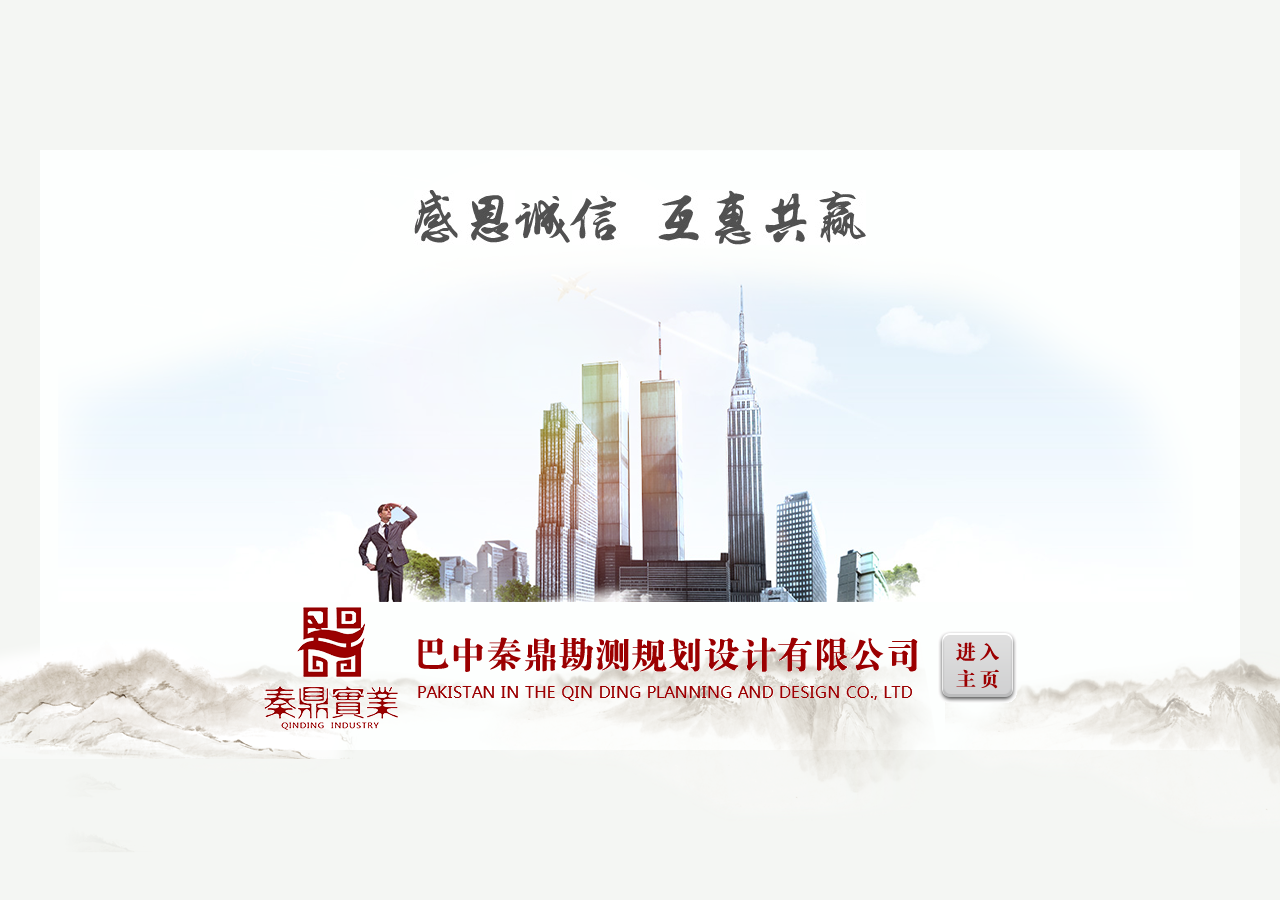
<file: leadIndex/index.html>
<!DOCTYPE html>
<html>
	<head>
		<meta charset="utf-8" />
		<title></title>
		
		<link rel="stylesheet" href="css/leadIndex.css" />		
	</head>
	<body>
		<div class="leadIndex">
			<div class="leadIndex-font">
				<img data-scroll-reveal="wait 1.0s, then enter top and move 20px over 3s" src="img/font_01.jpg" alt="感" />
				<img data-scroll-reveal="wait 1.2s, then enter top and move 20px over 3s" src="img/font_02.jpg" alt="恩"/>
				<img data-scroll-reveal="wait 1.4s, then enter top and move 20px over 3s" src="img/font_03.jpg" alt="诚" />
				<img data-scroll-reveal="wait 1.6s, then enter top and move 20px over 3s" src="img/font_04.jpg" alt="信"/>
				<img data-scroll-reveal="wait 1.8s, then enter top and move 20px over 3s" src="img/font_05.jpg" alt="互"/>
				<img data-scroll-reveal="wait 2.0s, then enter top and move 20px over 3s" src="img/font_06.jpg" alt="惠"/>
				<img data-scroll-reveal="wait 2.2s, then enter top and move 20px over 3s" src="img/font_07.jpg" alt="共"/>
				<img data-scroll-reveal="wait 2.4s, then enter top and move 20px over 3s" src="img/font_08.jpg" alt="赢"/>	
				<!--<img data-scroll-reveal="wait 1.6s, then enter top and move 20px over 3s" src="img/guide_text1.png" />-->
			</div>
			<div class="guide_center">
				<img data-scroll-reveal="wait 0.5s, then enter right and move 0 over 2.2s" src="img/guide_center.png" />
			</div>
			<div style="width: 100%; position: absolute; bottom: -103px;">
				<img style="height: 231px;" data-scroll-reveal="wait 0.5s, then enter right and move 0 over 2.2s" src="img/guide_m_left.png" />
				<img style="height: 207px;" data-scroll-reveal="wait 0.5s, then enter right and move 0 over 1.2s" src="img/guide_m_right.png" />
			</div>
			<div style="width: 100%; position: absolute; bottom: 0px;">
				<img style="margin: 20px;" data-scroll-reveal="wait 3.0s, then enter right and move 0 over 1.2s"  src="img/guide_logo.png" />
				<img data-scroll-reveal="wait 3.5s, then enter right and move 0 over 1.2s" src="img/guide_text2.png" alt="巴中秦鼎勘测规划设计有限公司" />
				<a href="javascript:void(0)">
					<img style="margin: 20px;" data-scroll-reveal="wait 4.0s, then enter right and move 30px over 1.2s" src="img/guide_btn.png" alt="进入主页" />
				</a>
			</div>
			
			<!--<img class="guide_sccnn" src="img/guide_sccnn.png" />-->
		</div>
		
		<script type="text/javascript" src="js/scrollReveal.js"></script>
		<script>
			var config = {
				after: '0s',
				enter: 'bottom',
				move: '24px',
				over: '0.66s',
				easing: 'ease-in-out',
				viewportFactor: 0.33,
				reset: false,
				init: true
			};
			window.scrollReveal = new scrollReveal(config);	
		</script>
	</body>
</html>
</file>
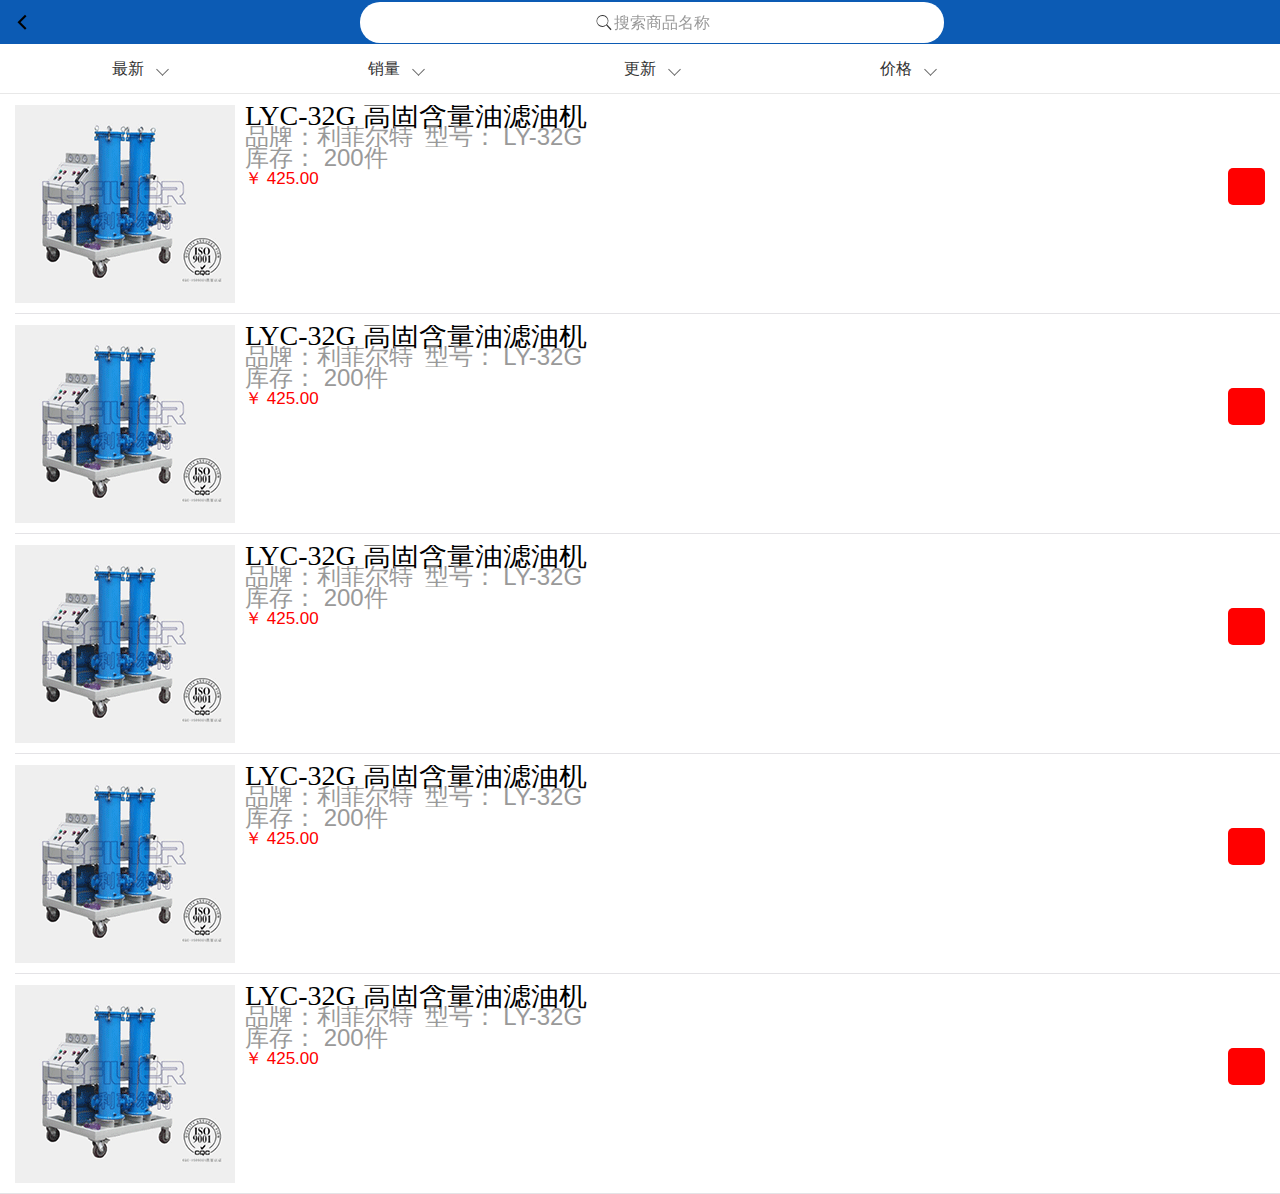
<file: Commodity/goodsList.html>
<!doctype html>
<html>

	<head>
		<meta charset="UTF-8">
		<title></title>
		<meta name="viewport" content="width=device-width,initial-scale=1,minimum-scale=1,maximum-scale=1,user-scalable=no" />
		<script src="js/rem.js"></script>
		<link href="css/mui.min.css" rel="stylesheet" />
		<link rel="stylesheet" type="text/css" href="http://at.alicdn.com/t/font_560166_xyiaxmbik4deu3di.css"/>
		<link href="css/goodsList.css" rel="stylesheet" />
		<link href="css/base.css" rel="stylesheet" /> 
		<script src="js/mui.min.js"></script>
		<script type="text/javascript">
			mui.init()
		</script>
		<script type="text/javascript" src="js/jquery.js"></script> 
		<script type="text/javascript">
			$(function(){ 
				$('.retrie dt a').click(function(){
					var $t=$(this);
					if($t.hasClass('up')){
						$(".retrie dt a").removeClass('up');
						$('.downlist').hide();
						$('.mask').hide();
					}else{
						$(".retrie dt a").removeClass('up');
						$('.downlist').hide();
						$t.addClass('up');
						$('.downlist').eq($(".retrie dt a").index($(this)[0])).show();
						$('.mask').show();
					}
				});
				/*$(".mostnew ul li a:contains('"+$('#mostnew').text()+"')").addClass('selected');
				$(".xiaoll ul li a:contains('"+$('#xiaol').text()+"')").addClass('selected');*/
			});
		</script> 
	</head>

	<body>
		<header class="mui-bar mui-bar-nav">
		    <a class="mui-action-back mui-icon mui-icon-left-nav mui-pull-left topIcon"></a>
		    <div class="mui-input-row mui-search">
		        <input type="search" class="mui-input-clear" placeholder="搜索商品名称">
		    </div>
		    <a><i class="iconfont icon-fenxiang topIcon"></i></a>
		</header>
		<div class="mui-content">
		    <div>
		    	<section class="job-module"> 
					<dl class="retrie"> 
						<dt>
							<a id="mostnew" href="javascript:;">最新 </a>
							<a id="xiaol" href="javascript:;">销量</a>
							<a id="update" href="javascript:;">更新</a>
							<a id="jiag" href="javascript:;">价格</a>
							<a id="more" href="javascript:;"><i class="iconfont icon-gengduo-2"></i></a>
							
						</dt> 
						<dd class="mostnew"> 
							<ul class="slide downlist"> 
								<li><a href="#">最新1</a></li> 
								<li><a href="#">最新2</a></li> 
							</ul> 
						</dd> 
						<dd class="xiaol"> 
							<ul class="slide downlist"> 
								<li><a href="#">销量1</a></li> 
								<li><a href="#">销量2</a></li> 
							</ul> 
						</dd> 
						<dd class="update"> 
							<ul class="slide downlist"> 
								<li><a href="#">更新1</a></li> 
								<li><a href="#">更新2</a></li> 
							</ul> 
						</dd> 
						<dd class="jiag"> 
							<ul class="slide downlist"> 
								<li><a href="#">价格1</a></li> 
								<li><a href="#">价格2</a></li> 
							</ul> 
						</dd> 
						<dd class="more"> 
							<ul class="slide downlist"> 
								<li><a href="#">更多1</a></li> 
								<li><a href="#">更多2</a></li> 
							</ul> 
						</dd> 
					</dl> 
				</section> 
		    </div>
		    
		    <div>
		    	<ul class="mui-table-view goodslist" >
		    	    <li class="mui-table-view-cell mui-media">
		    	        <a href="javascript:;">
		    	            <img class="mui-media-object mui-pull-left" src="img/icon213.png">
		    	            <div class="mui-media-body">
		    	               <div class="machine_title">LYC-32G 高固含量油滤油机</div>
		    	               <div class="mui-ellipsis machine_brand">
		    	               		品牌：<span style="margin-right: 5px;">利菲尔特</span> 型号： <span>LY-32G</span>
		    	               </div>
		    	               <div class="machine_num">
		    	               		库存： <span>200</span>件
		    	               </div>
		    	               <div class="machine_price">
		    	               		<div>
		    	               			<span>￥</span>
		    	               			<span>425.00</span>
		    	               		</div>		    	          
		    	               		<div class="gouwuche">
		    	               			<i class="iconfont icon-gouwuche" style="color: #FFFFFF; font-size: 0.2rem;"></i>
		    	               		</div>
		    	               </div>
		    	            </div>
		    	        </a>
		    	    </li>
		    	    <li class="mui-table-view-cell mui-media">
		    	        <a href="javascript:;">
		    	            <img class="mui-media-object mui-pull-left" src="img/icon213.png">
		    	            <div class="mui-media-body">
		    	                <div class="machine_title">LYC-32G 高固含量油滤油机</div>
		    	               <div class="mui-ellipsis machine_brand">
		    	               		品牌：<span style="margin-right: 5px;">利菲尔特</span> 型号： <span>LY-32G</span>
		    	               </div>
		    	               <div class="machine_num">
		    	               		库存： <span>200</span>件
		    	               </div>
		    	               <div class="machine_price">
		    	               		<div>
		    	               			<span>￥</span>
		    	               			<span>425.00</span>
		    	               		</div>		    	          
		    	               		<div class="gouwuche">
		    	               			<i class="iconfont icon-gouwuche" style="color: #FFFFFF; font-size: 0.2rem;"></i>
		    	               		</div>
		    	               </div>
		    	            </div>
		    	        </a>
		    	    </li>
		    	    <li class="mui-table-view-cell mui-media">
		    	        <a href="javascript:;">
		    	            <img class="mui-media-object mui-pull-left" src="img/icon213.png">
		    	            <div class="mui-media-body">
		    	              <div class="machine_title">LYC-32G 高固含量油滤油机</div>
		    	               <div class="mui-ellipsis machine_brand">
		    	               		品牌：<span style="margin-right: 5px;">利菲尔特</span> 型号： <span>LY-32G</span>
		    	               </div>
		    	               <div class="machine_num">
		    	               		库存： <span>200</span>件
		    	               </div>
		    	               <div class="machine_price">
		    	               		<div>
		    	               			<span>￥</span>
		    	               			<span>425.00</span>
		    	               		</div>		    	          
		    	               		<div class="gouwuche">
		    	               			<i class="iconfont icon-gouwuche" style="color: #FFFFFF; font-size: 0.2rem;"></i>
		    	               		</div>
		    	               </div>
		    	            </div>
		    	        </a>
		    	    </li>
		    	    <li class="mui-table-view-cell mui-media">
		    	        <a href="javascript:;">
		    	            <img class="mui-media-object mui-pull-left" src="img/icon213.png">
		    	            <div class="mui-media-body">
		    	               <div class="machine_title">LYC-32G 高固含量油滤油机</div>
		    	               <div class="mui-ellipsis machine_brand">
		    	               		品牌：<span style="margin-right: 5px;">利菲尔特</span> 型号： <span>LY-32G</span>
		    	               </div>
		    	               <div class="machine_num">
		    	               		库存： <span>200</span>件
		    	               </div>
		    	               <div class="machine_price">
		    	               		<div>
		    	               			<span>￥</span>
		    	               			<span>425.00</span>
		    	               		</div>		    	          
		    	               		<div class="gouwuche">
		    	               			<i class="iconfont icon-gouwuche" style="color: #FFFFFF; font-size: 0.2rem;"></i>
		    	               		</div>
		    	               </div>
		    	            </div>
		    	        </a>
		    	    </li>
		    	    <li class="mui-table-view-cell mui-media">
		    	        <a href="javascript:;">
		    	            <img class="mui-media-object mui-pull-left" src="img/icon213.png">
		    	            <div class="mui-media-body">
		    	                <div class="machine_title">LYC-32G 高固含量油滤油机</div>
		    	               <div class="mui-ellipsis machine_brand">
		    	               		品牌：<span style="margin-right: 5px;">利菲尔特</span> 型号： <span>LY-32G</span>
		    	               </div>
		    	               <div class="machine_num">
		    	               		库存： <span>200</span>件
		    	               </div>
		    	               <div class="machine_price">
		    	               		<div>
		    	               			<span>￥</span>
		    	               			<span>425.00</span>
		    	               		</div>		    	          
		    	               		<div class="gouwuche">
		    	               			<i class="iconfont icon-gouwuche" style="color: #FFFFFF; font-size: 0.2rem;"></i>
		    	               		</div>
		    	               </div>
		    	            </div>
		    	        </a>
		    	    </li>
		    	</ul>
		    </div>
		    
		</div>
	</body>

</html>
</file>
<file: leadIndex/css/leadIndex.css>
html {
	height: 100%;
}

body {
	background: url(../img/guide_bg.png);
	height: 100%;
	overflow: hidden;
}

* {
	margin: 0;
	padding: 0;
}

.leadIndex {
	position: absolute;
	left: 0;
	top: 0;
	bottom: 0;
	right: 0;
	margin: auto;
	width: 1200px;
	height: 600px;
}

.leadIndex div {
	display: flex;
	justify-content: center;	
	align-items: center;
}

.leadIndex-font {
	position: absolute;
	width: 100%;
	top: 40px;
	z-index: 100;
}

/*.guide_center {
	margin: auto;
	position: absolute;
	width: 100%;
	left: 0;
	right: 0;
	top: 0;
	bottom: 0;
}*/
</file>
<file: Commodity/css/goodsList.css>
.mui-bar-nav {
	display: flex;
	/*height: 1rem;*/
	background: #0c5bb4;
	align-items: center;
	justify-content: space-between;
}

.topIcon{
	color: #FFFFFF;
	font-size: 0.4rem;
}

.mui-search {
	width: 5.84rem !important;
	background: white;
	border-radius: 20px;
}

.mui-input-clear {
	
	background: transparent !important;
}

.goodslist img {
	width: 2.2rem !important;
}

/*覆盖原有样式*/
.mui-table-view .mui-media-object {  
    max-width: none !important; 
    height: auto !important; 
}

.machine_title {
	font-size: 0.28rem;
	font-family: "微软雅黑";
}

.machine_brand {
	font-size: 0.24rem;
	color: #999999;
}

.machine_num {
	font-size: 0.24rem;
	color: #999999;	
}

.machine_price {
	color: #ff0000;
	display: flex;
	justify-content: space-between;
}

.gouwuche {
	width: 0.37rem; 
	height: 0.37rem; 
	background: #FF0000; 
	border-radius: 5px;
	text-align: center;
	line-height: 0.37rem;
}
</file>
<file: Commodity/css/base.css>
:focus { outline: 0; }
a {
  color: #333;
  tap-highlight-color: rgba(0,0,0,0);  
  focus-ring-color: rgba(0, 0, 0, 0);  
  -webkit-tap-highlight-color: rgba(0,0,0,0);  
  -webkit-focus-ring-color: rgba(0, 0, 0, 0);  
  -moz-tap-highlight-color: rgba(0,0,0,0);  
  -moz-focus-ring-color: rgba(0, 0, 0, 0); 
}
a:hover { color: #000; }
a:focus { outline: none; }
a,
a:hover,
a:active {
  outline: 0;
  text-decoration: none;
}


/* ===== retrie分类下来 ===== */
.retrie {
  position: relative;
  z-index: 102;
  height: 50px;
  background-color: #fff;
  border-bottom: 1px solid #e8e8e8;
  margin: 0;
}
.retrie dt { overflow: hidden }
.retrie dt a {
  position: relative;
  float: left;
  width: 20%;
  height: 49px;
  line-height: 50px;
  color: #333;
  font-size: 14px;
  font-size: 16px;
  text-align: center;
}
.retrie dt a:not(:last-child):after {
  position: absolute;
  top: 50%;
  left: 50%;
  margin-top: -4px;
  margin-left: 30px;
  width: 8px;
  height: 8px;
  border: #666 solid;
  border-width: 1px 1px 0 0;
  content: ' ';
  -webkit-transform: rotate(135deg);
}
.retrie dt .up {
  color: #007ccf;
  border-bottom: 2px solid #007ccf;
}
.retrie dt .up:after {
  margin-top: 0;
  border: #007ccf solid;
  border-width: 1px 1px 0 0;
  -webkit-transform: rotate(-45deg);
}
/*.retrie dt a:last-child:before {
  position: absolute;
  top: 10px;
  left: 0;
  display: block;
  width: 1px;
  height: 30px;
  background-color: #ebebeb;
  content: ' ';
}*/
.retrie dd { position: relative; }
/* ===== slide-area ===== */
.slide {
  position: absolute;
  top: 0px;
  left: 0;
  z-index: 104;
  display: none; 
  width: 100%;
  overflow-y: auto;
  background-color: #fff;
}
.slide li {
  display: block;
  height: 50px;
  border-bottom: 1px solid #eee;
}
.slide li a {
  display: block;
  padding: 0 30px;
  height: 50px;
  background-color: transparent;
  line-height: 50px;
}
.slide li a:hover,
.slide li a.selected { background-color: #f6f6f6; }

.slide li a.select { background-color: #fff; }
</file>
